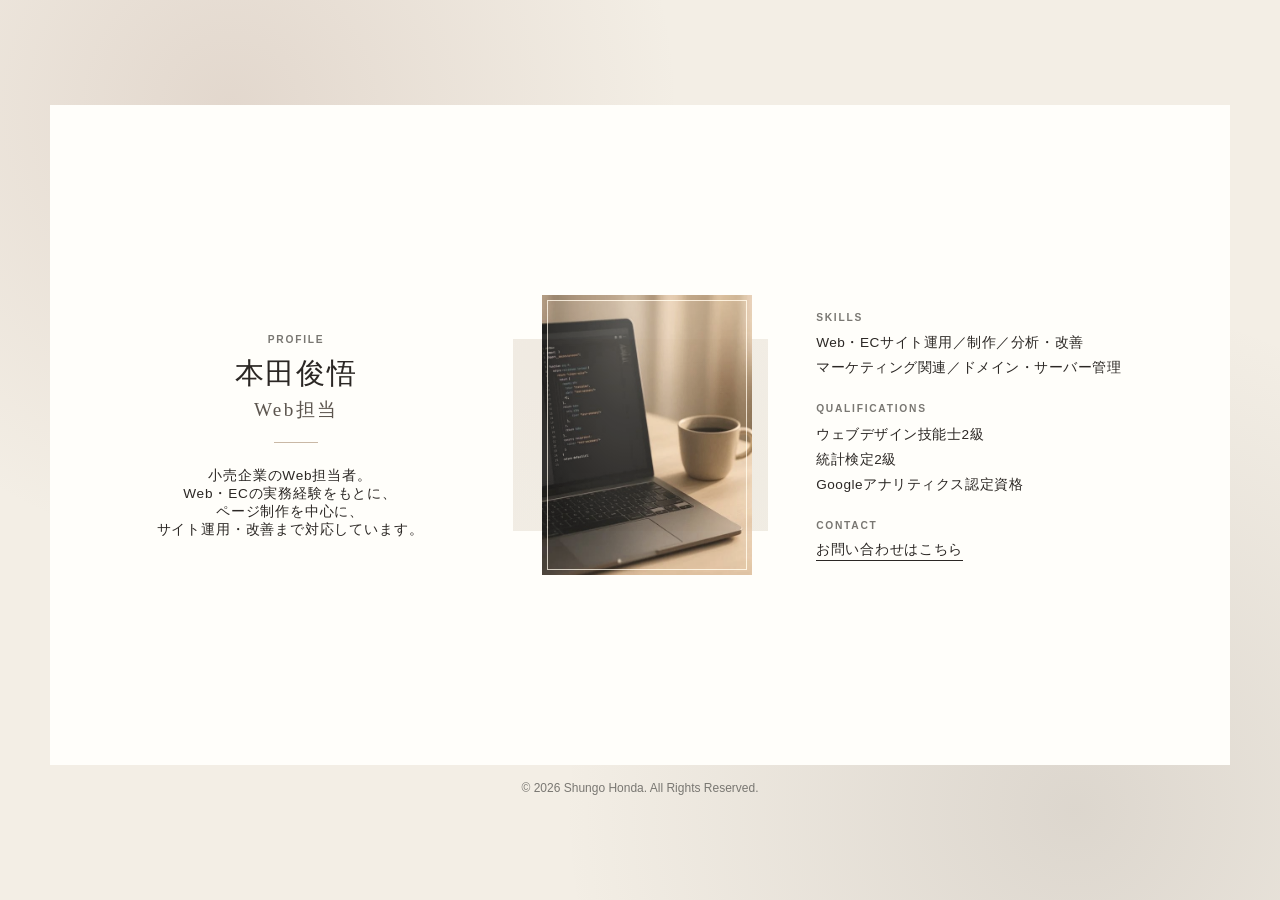
<file: index.html>
<!doctype html>
<html lang="ja">

<head>
    <meta charset="UTF-8">
    <meta name="viewport" content="width=device-width, initial-scale=1.0">
    <title>本田俊悟｜Web担当</title>
    <meta name="description" content="小売企業のWeb担当者。Web・ECの実務経験をもとに、ページ制作を中心に、サイト運用・改善まで対応しています。">
    <link rel="canonical" href="https://hondaweb.github.io/">
    <link rel="icon" type="image/png" href="favicon.png">
    <link rel="stylesheet" href="css/style.css">
    <meta name="google-site-verification" content="yt9MxyHQmJxS-hD7gagrEl8nHukUFYQie-XkdIDFse4">
    <meta property="og:type" content="website">
    <meta property="og:title" content="本田俊悟｜Web担当">
    <meta property="og:description" content="小売企業のWeb担当者。Web・ECの実務経験をもとに、ページ制作を中心に、サイト運用・改善まで対応しています。">
    <meta property="og:url" content="https://hondaweb.github.io/">
    <meta property="og:site_name" content="本田俊悟｜Web担当">
    <meta property="og:locale" content="ja_JP">
    <meta property="og:image" content="https://hondaweb.github.io/images/profile.jpg">
    <link rel="preconnect" href="https://www.googletagmanager.com">
    <script async src="https://www.googletagmanager.com/gtm.js?id=GTM-WKRMHNWH"></script>
    <script>
        window.dataLayer = window.dataLayer || []; function gtag() { dataLayer.push(arguments); } gtag('js', new Date());
    </script>
    <script type="application/ld+json">
        { "@context": "https://schema.org", "@type": "Person", "@id": "https://hondaweb.github.io/#person", "name": "本田俊悟", "alternateName": ["本田俊吾", "ほんだしゅんご"], "url": "https://hondaweb.github.io/", "description": "本田俊悟（ほんだしゅんご）。ホームページ作成、SEO対策、Webサイト運用、WebマーケティングなどのIT・Web関連業務に携わる。", "jobTitle": "Web担当者", "knowsAbout": ["ホームページ作成", "SEO対策", "Webサイト運用", "Webマーケティング", "IT", "Web制作", "Webサイト分析・改善", "UI/UX改善", "ECサイト運用", "Google Analytics"], "sameAs": ["https://github.com/hondaweb"] }
    </script>
</head>

<body>
    <noscript><iframe src="https://www.googletagmanager.com/ns.html?id=GTM-WKRMHNWH" height="0" width="0" style="display:none;visibility:hidden"></iframe></noscript>
    <main class="profile-card">
        <section class="intro" aria-labelledby="name">
            <p class="eyebrow">Profile</p>
            <h1 id="name">本田俊悟</h1>
            <p class="role">Web担当</p>
            <div class="rule" aria-hidden="true"></div>
            <p class="intro-copy">小売企業のWeb担当者。<br>Web・ECの実務経験をもとに、<br>ページ制作を中心に、<br>サイト運用・改善まで対応しています。</p>
        </section>
        <div class="mark" aria-hidden="true"></div>
        <div class="mark-deco" aria-hidden="true"></div>
        <div class="mark-deco-plus" aria-hidden="true"></div>
        <section class="details" aria-label="プロフィール概要">
            <div class="detail-group">
                <p class="section-label">Skills</p>
                <p class="detail-text">Web・ECサイト運用／制作／分析・改善</p>
                <p class="detail-text">マーケティング関連／ドメイン・サーバー管理</p>
            </div>
            <div class="detail-group">
                <p class="section-label">Qualifications</p>
                <ul class="credentials">
                    <li>ウェブデザイン技能士2級</li>
                    <li>統計検定2級</li>
                    <li>Googleアナリティクス認定資格</li>
                </ul>
            </div>
            <div class="detail-group">
                <p class="section-label">Contact</p>
                <a class="contact-link" href="/contact.html">お問い合わせはこちら</a>
            </div>
        </section>
    </main>
    <footer class="site-footer">
        <p>&copy; <span id="copyright-year"></span> Shungo Honda. All Rights Reserved.</p>
    </footer>
    <script>
        document.getElementById("copyright-year").textContent = new Date().getFullYear();
    </script>
</body>

</html>
</file>
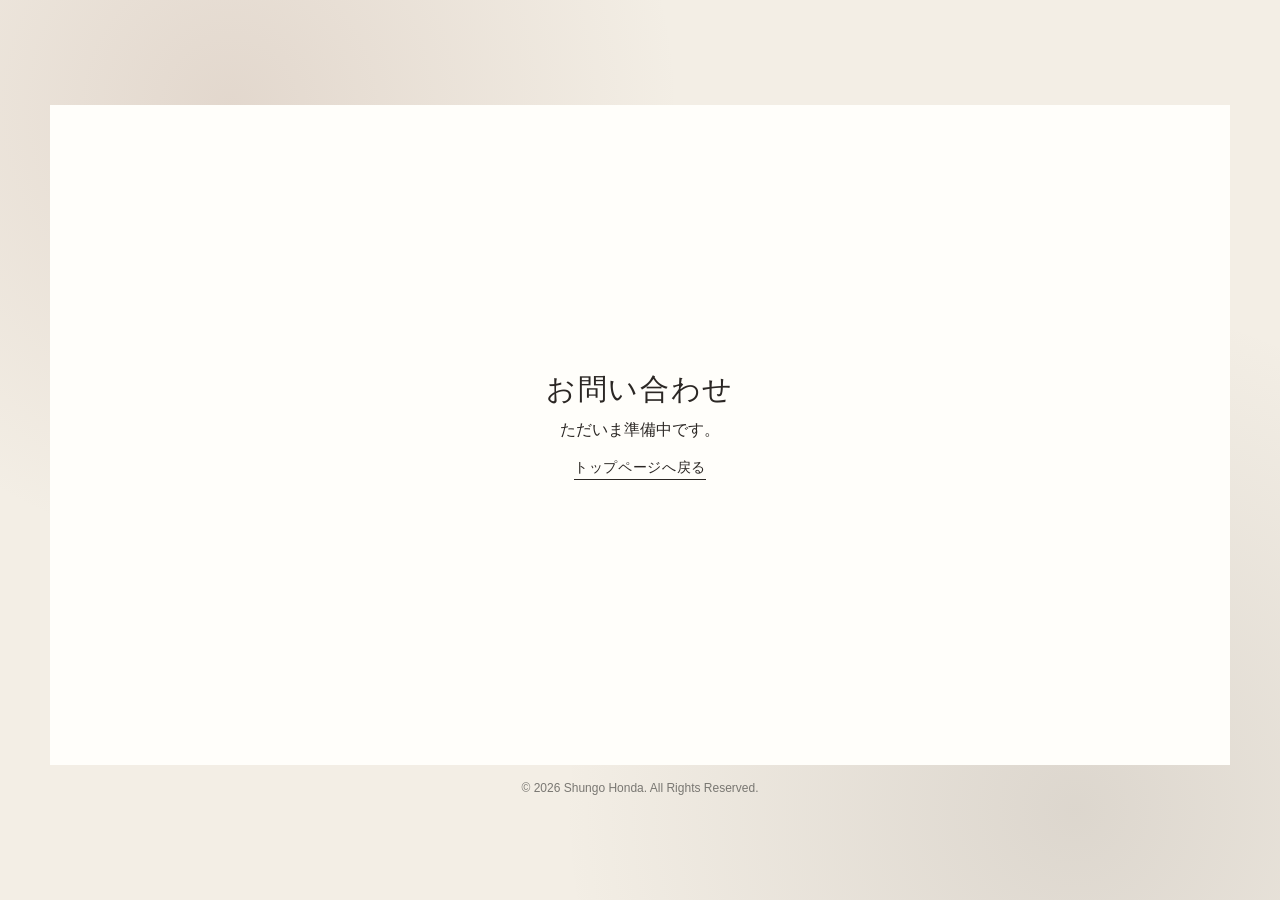
<file: contact.html>
<!doctype html>
<html lang="ja">

<head>
    <meta charset="UTF-8">
    <meta name="viewport" content="width=device-width, initial-scale=1.0">
    <title>お問い合わせ｜本田俊悟</title>
    <meta name="description" content="本田俊悟へのお問い合わせページです。">
    <meta name="robots" content="noindex,follow">
    <link rel="canonical" href="https://hondaweb.github.io/contact.html">
    <link rel="icon" type="image/png" href="favicon.png">
    <link rel="stylesheet" href="css/style.css">
    <meta name="google-site-verification" content="yt9MxyHQmJxS-hD7gagrEl8nHukUFYQie-XkdIDFse4">
    <meta property="og:type" content="website">
    <meta property="og:title" content="お問い合わせ｜本田俊悟">
    <meta property="og:description" content="本田俊悟へのお問い合わせページです。">
    <meta property="og:url" content="https://hondaweb.github.io/contact.html">
    <meta property="og:site_name" content="本田俊悟｜Web担当">
    <meta property="og:locale" content="ja_JP">
    <meta property="og:image" content="https://hondaweb.github.io/images/profile.jpg">
    <link rel="preconnect" href="https://www.googletagmanager.com">
    <script async src="https://www.googletagmanager.com/gtm.js?id=GTM-WKRMHNWH"></script>
    <script>
        window.dataLayer = window.dataLayer || []; function gtag() { dataLayer.push(arguments); } gtag('js', new Date());
    </script>
</head>

<body>
    <noscript><iframe src="https://www.googletagmanager.com/ns.html?id=GTM-WKRMHNWH" height="0" width="0" style="display:none;visibility:hidden"></iframe></noscript>
    <main class="profile-card contact-card">
        <h1>お問い合わせ</h1>
        <p>ただいま準備中です<span class="period">。</span></p>
        <p><a class="contact-link" href="/">トップページへ戻る</a></p>
    </main>
    <footer class="site-footer">
        <p>&copy; <span id="copyright-year"></span> Shungo Honda. All Rights Reserved.</p>
    </footer>
    <script>
        document.getElementById("copyright-year").textContent = new Date().getFullYear();
    </script>
</body>

</html>
</file>
<file: css/style.css>
:root {
    --paper: #fffefa;
    --background: #f3eee5;
    --ink: #2b2724;
    --ink-sub: #5c554e;
    --muted: #797772;
    --accent: #c9b8a5;
    --line: #c9b8a5;
    --serif: "Yu Mincho", "Hiragino Mincho ProN", "Noto Serif JP", serif;
    --sans: "Helvetica Neue", "Hiragino Kaku Gothic ProN", "Yu Gothic", sans-serif;
}
* {
    box-sizing: border-box;
}
html {
    min-height: 100%;
}
body {
    min-width: 320px;
    min-height: 100vh;
    min-height: 100svh;
    margin: 0;
    display: flex;
    flex-direction: column;
    justify-content: center;
    align-items: center;
    overflow-x: hidden;
    color: var(--ink);
    font-family: var(--sans);
    background: radial-gradient(circle at 18% 12%, rgba(167, 135, 120, 0.22), transparent 28rem), radial-gradient(circle at 84% 90%, rgba(103, 91, 84, 0.16), transparent 32rem), var(--background);
}
.profile-card {
    position: relative;
    width: min(1180px, calc(100vw - 100px));
    min-height: min(660px, calc(100vh - 100px));
    min-height: min(660px, calc(100svh - 100px));
    padding: clamp(2.5rem, 5vw, 5.5rem);
    display: grid;
    grid-template-columns: minmax(0, 1.02fr) minmax(210px, 0.58fr) minmax(0, 0.98fr);
    gap: clamp(2rem, 5vw, 5.5rem);
    align-items: center;
    isolation: isolate;
    background: var(--paper);
}
.intro {
    align-self: center;
    text-align: center;
}
.eyebrow,
.section-label {
    margin: 0;
    color: var(--muted);
    font-size: 0.64rem;
    font-weight: 600;
    letter-spacing: 0.17em;
    line-height: 1.7;
    text-transform: uppercase;
}
.eyebrow {
    margin-bottom: 0.6rem;
}
h1 {
    margin: 0;
    font-family: var(--serif);
    font-size: clamp(1.8rem, 1.8vw, 1.8rem);
    font-weight: 400;
    letter-spacing: 0.06em;
    line-height: 1.05;
}
.role {
    margin: 0.35rem 0 0;
    color: var(--ink-sub);
    font-family: var(--serif);
    font-size: clamp(1.2rem, 1.2vw, 1.2rem);
    letter-spacing: 0.12em;
    line-height: 1.7;
}
.rule {
    width: 2.75rem;
    height: 1px;
    margin: 1rem auto 1.5rem;
    background: var(--line);
}
.intro-copy {
    max-width: 22rem;
    margin: 0;
    font-size: 0.85rem;
    letter-spacing: 0.06em;
    line-height: normal;
}
.mark {
    position: relative;
    width: min(100%, 255px);
    aspect-ratio: 3 / 4;
    justify-self: center;
    margin-inline: auto;
    overflow: hidden;
    /* background: linear-gradient(145deg, #dedbd4, #c9c4bb); */
    background: url(../images/profile.jpg);
    /* filter: grayscale(100%); */
    filter: sepia(0.2) saturate(0.9) opacity(0.9);
    background-size: cover;
    background-position: center;
    background-repeat: no-repeat;
}
.mark::before {
    content: "";
    position: absolute;
    inset: 5px;
    border: 1px solid color-mix(in srgb, var(--paper) 70%, transparent);
    pointer-events: none;
}
.mark::after {
    content: "";
    position: absolute;
    inset: 5px;
    pointer-events: none;
    background: radial-gradient(ellipse at 40% 5%, rgba(255, 255, 255, 0.25) 0%, rgba(255, 255, 255, 0.12) 30%, transparent 65%);
    mix-blend-mode: screen;
}
.mark-deco {
    z-index: -1;
    position: absolute;
    width: min(100%, 255px);
    aspect-ratio: 4 / 3;
    justify-self: center;
    margin-inline: auto;
    overflow: hidden;
    background: radial-gradient(circle at 18% 12%, rgba(194, 171, 156, 0.14), transparent 28rem), radial-gradient(circle at 84% 90%, rgba(210, 204, 185, 0.20), transparent 30rem), var(--background);
    filter: opacity(0.7);
}
.mark-deco-plus {
    display: none;
}
.details {
    align-self: center;
}
.detail-group+.detail-group {
    margin-top: 1.25rem;
}
.section-label {
    margin-bottom: 0.25rem;
}
.detail-text,
.credentials {
    margin: 0;
    font-size: 0.85rem;
    letter-spacing: 0.04em;
    line-height: 1.85;
}
.credentials {
    padding: 0;
    list-style: none;
}
.contact-link {
    display: inline-block;
    overflow-wrap: anywhere;
    color: inherit;
    font-size: 0.85rem;
    letter-spacing: 0.05em;
    line-height: 1.6;
    border-bottom: 1px solid currentColor;
    text-decoration: none;
    transition: color 180ms ease, border-color 180ms ease;
}
.contact-link:hover,
.contact-link:focus-visible {
    color: var(--accent);
    border-bottom: 1px solid var(--accent);
    border-color: currentColor;
}
.site-footer {
    width: 100%;
    margin: 16px auto 0;
    text-align: center;
    font-size: 12px;
    color: var(--muted);
}
.site-footer p {
    margin: 0;
}
@media (max-width: 768px) {
    body {
        display: block;
        min-height: unset;
    }
    h1 {
        font-size: 1.5rem;
    }
    .role {
        font-size: 1rem;
        margin: 0.4rem 0 0;
    }
    .profile-card {
        width: min(100% - 32px, 480px);
        min-height: calc(100vh - 32px);
        min-height: calc(100svh - 32px);
        margin: 16px auto;
        padding: 3rem 2rem;
        display: flex;
        flex-direction: column;
        gap: unset;
        align-items: stretch;
    }
    .eyebrow {
        margin-bottom: 0.5rem;
    }
    .intro-copy {
        margin-inline: auto;
    }
    .mark {
        width: min(58vw, 210px);
        margin: 1.5rem auto 1.7rem;
        aspect-ratio: 1 / 1.25;
        background-position: center calc(50% - 3px);
    }
    .mark-deco {
        width: min(60%, 255px);
        top: 47%;
        left: 55.5%;
        transform: translate(-50%, -50%);
    }
    .mark-deco-plus {
        display: unset;
        z-index: -1;
        position: absolute;
        top: 43%;
        left: 40%;
        transform: translate(-50%, -50%);
        width: min(50%, 200px);
        aspect-ratio: 4 / 3;
        justify-self: center;
        margin-inline: auto;
        overflow: hidden;
        background: radial-gradient(circle at 18% 12%, rgba(194, 171, 156, 0.14), transparent 28rem), radial-gradient(circle at 84% 90%, rgba(210, 204, 185, 0.20), transparent 30rem), var(--background);
        filter: opacity(0.5);
    }
    .details {
        text-align: center;
    }
    .section-label {
        margin-bottom: 0.35rem;
    }
    .site-footer {
        margin: 16px auto;
        font-size: 0.64rem;
    }
}
.contact-card {
    display: flex;
    flex-direction: column;
    justify-content: center;
    align-items: center;
    gap: 0;
}
.contact-card p .period {
    font-feature-settings: "palt";
}
.contact-card>p:last-child {
    margin-top: unset;
}
@media (prefers-reduced-motion: reduce) {
    * {
        transition-duration: 0.01ms !important;
    }
}
</file>
